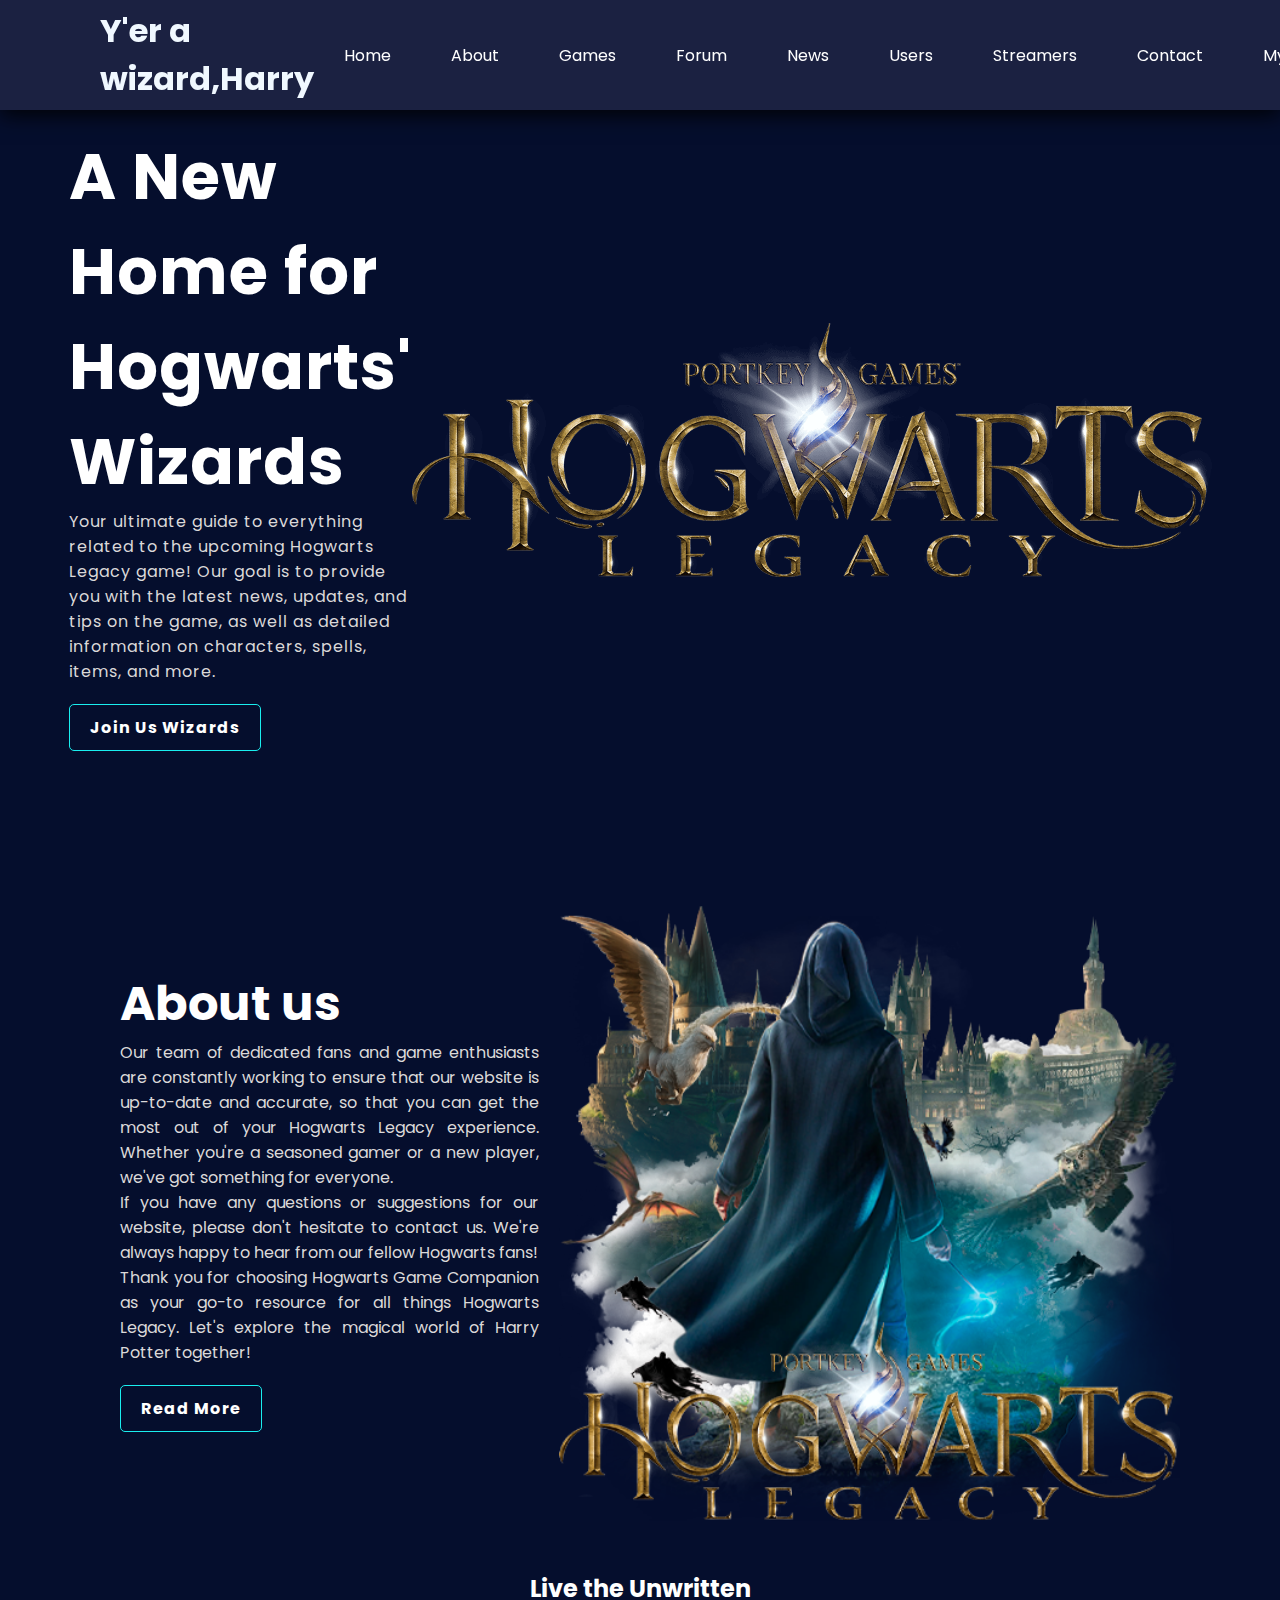
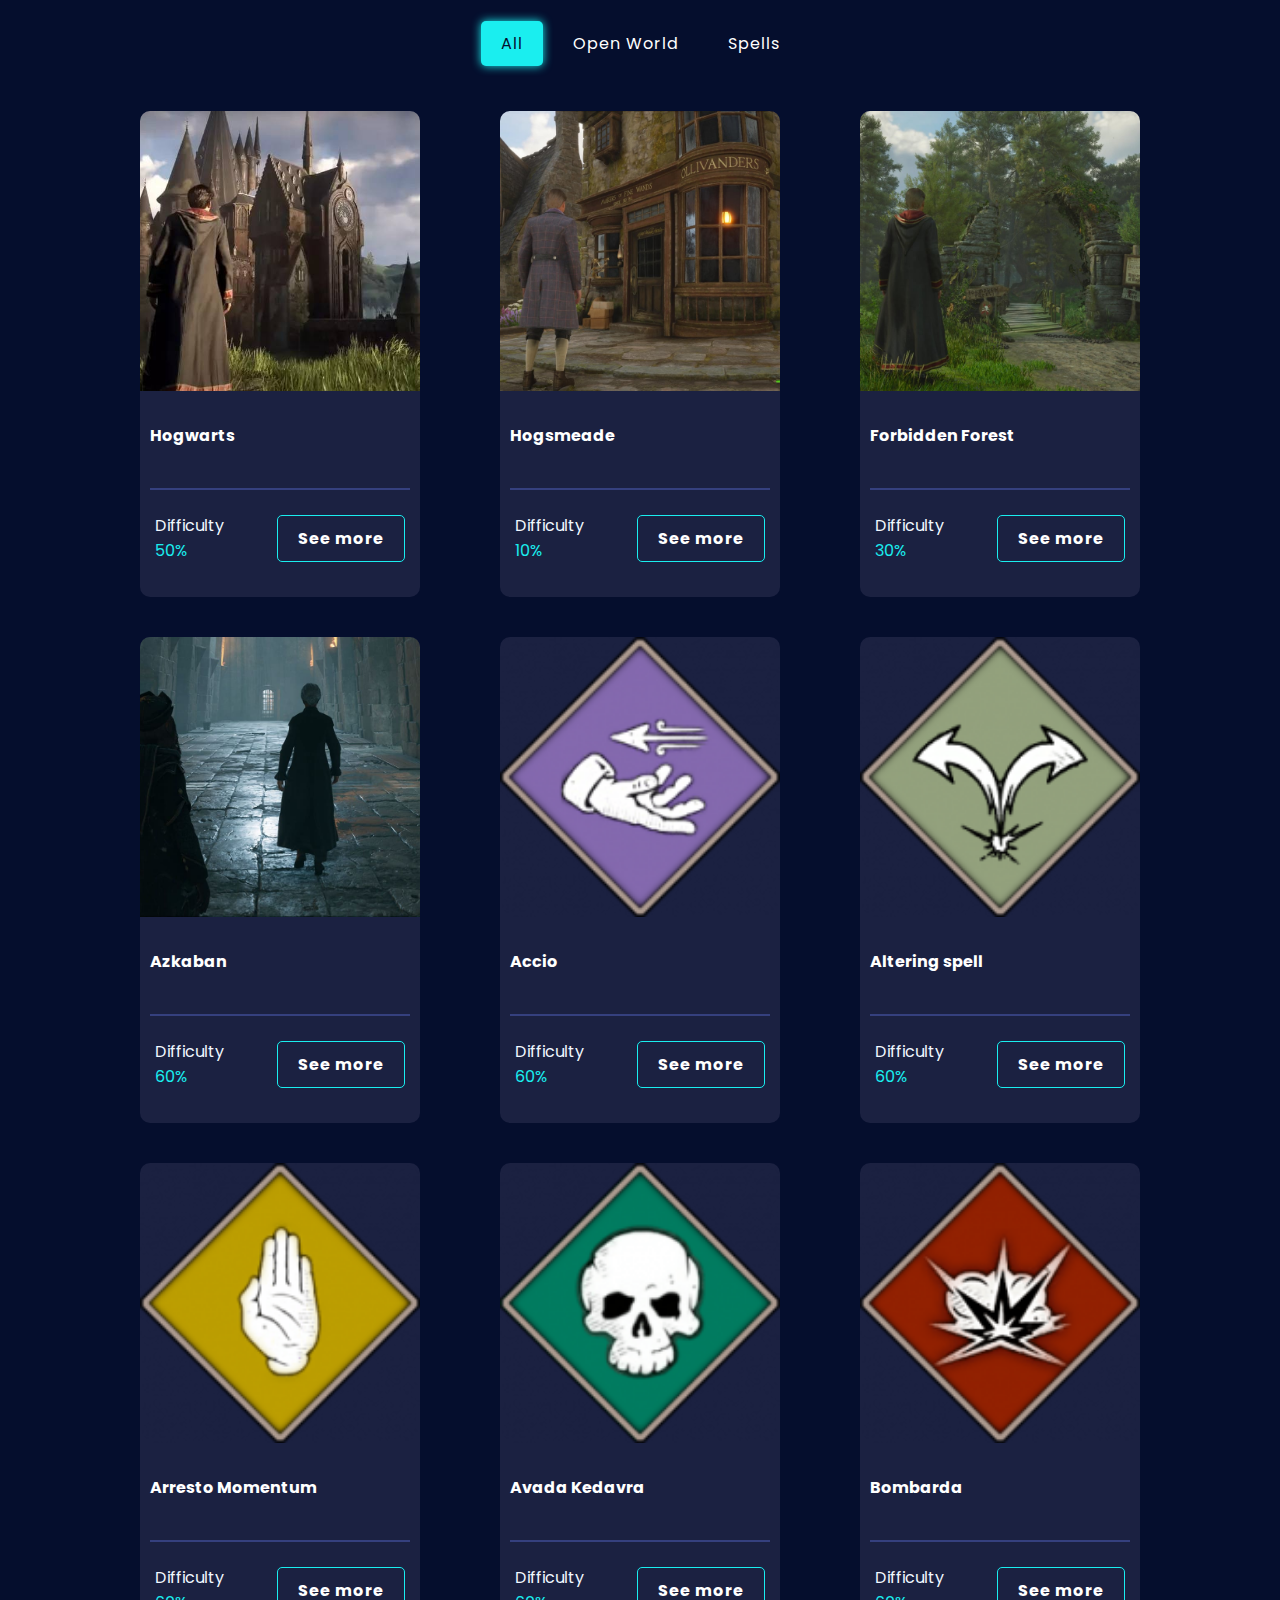
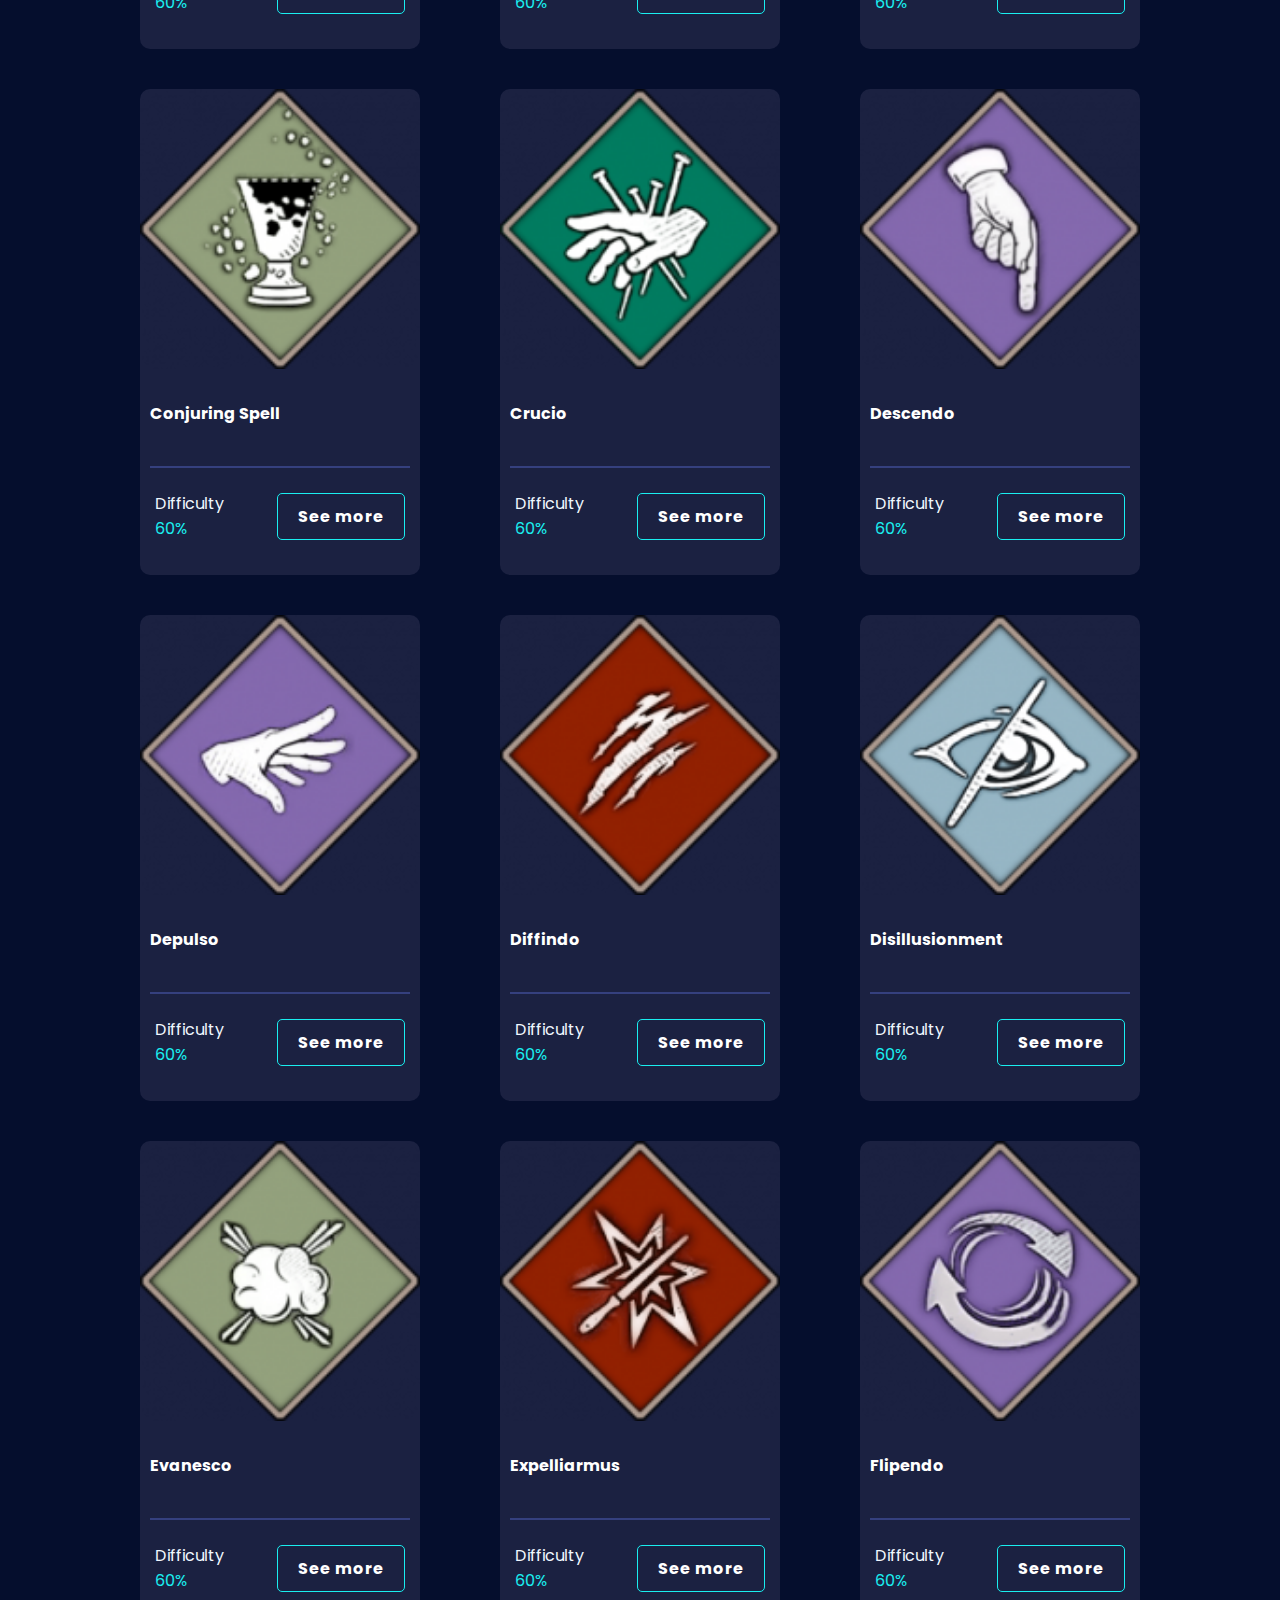
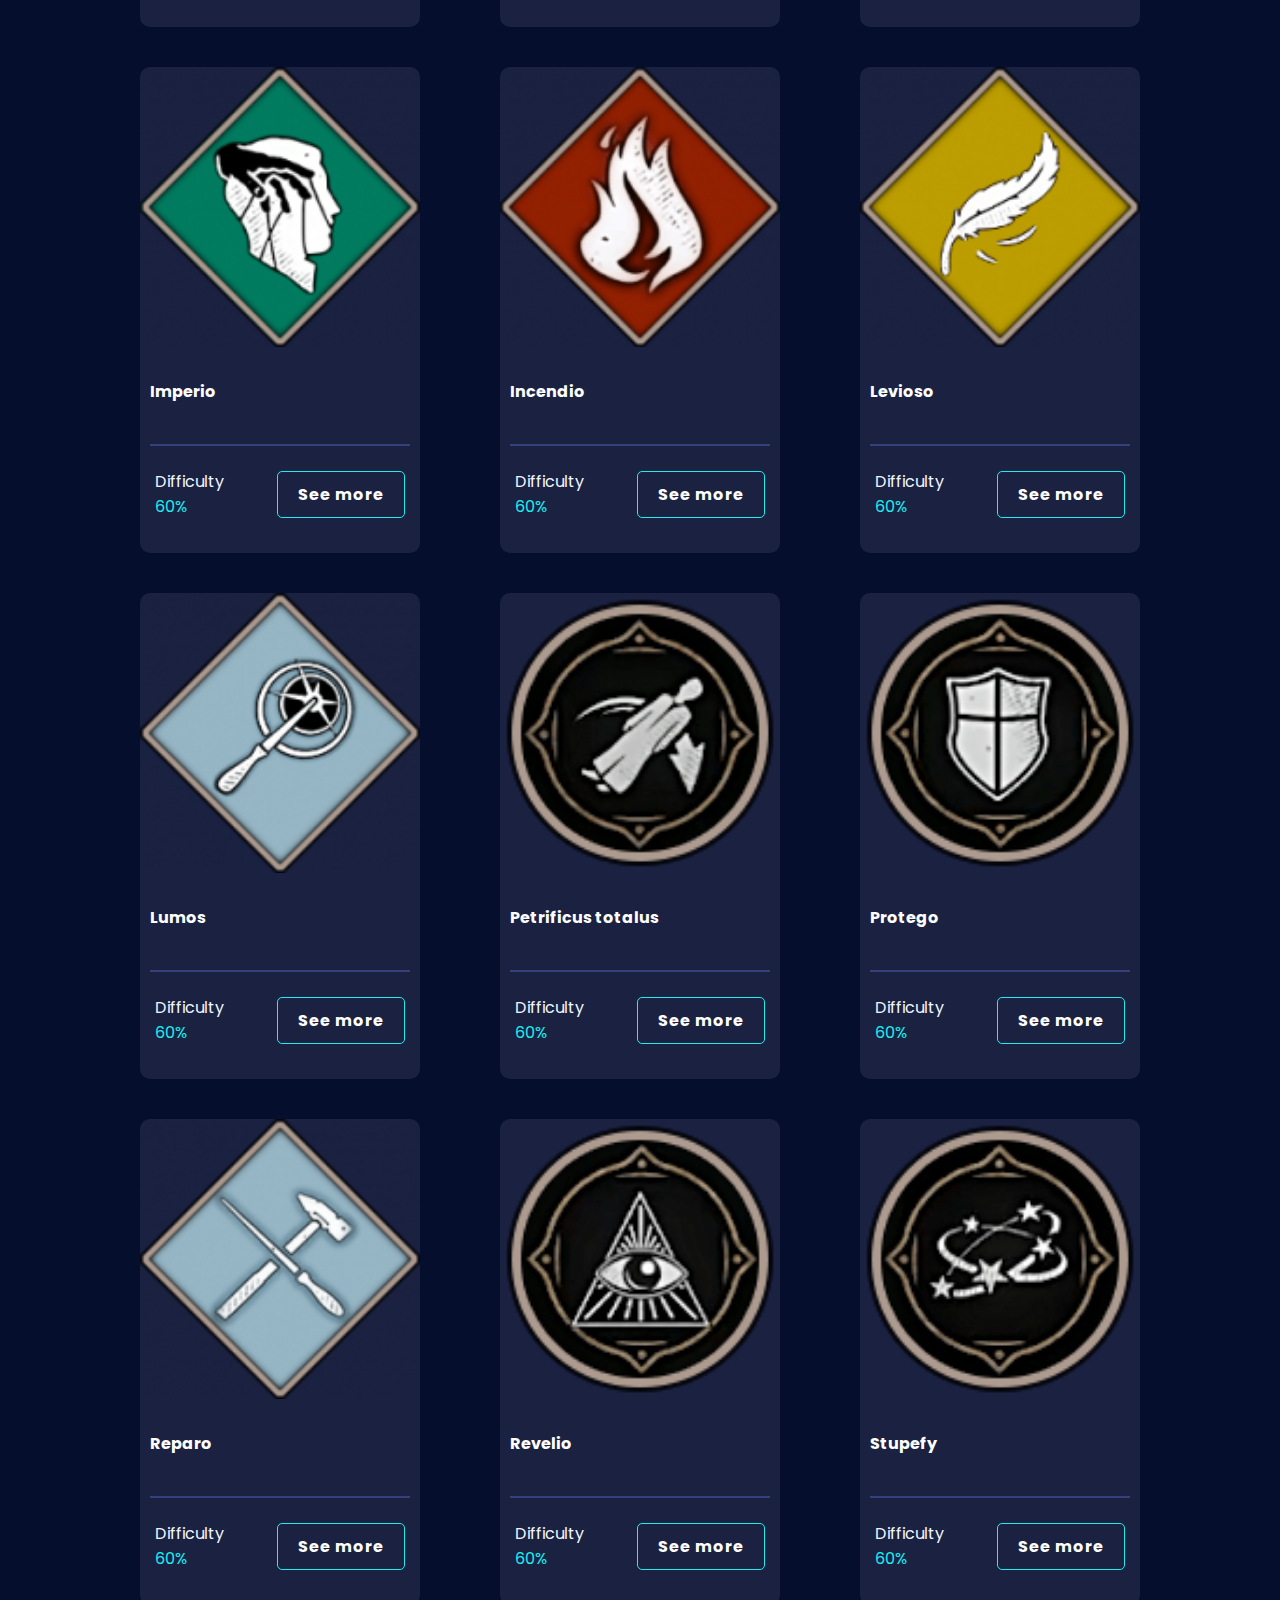
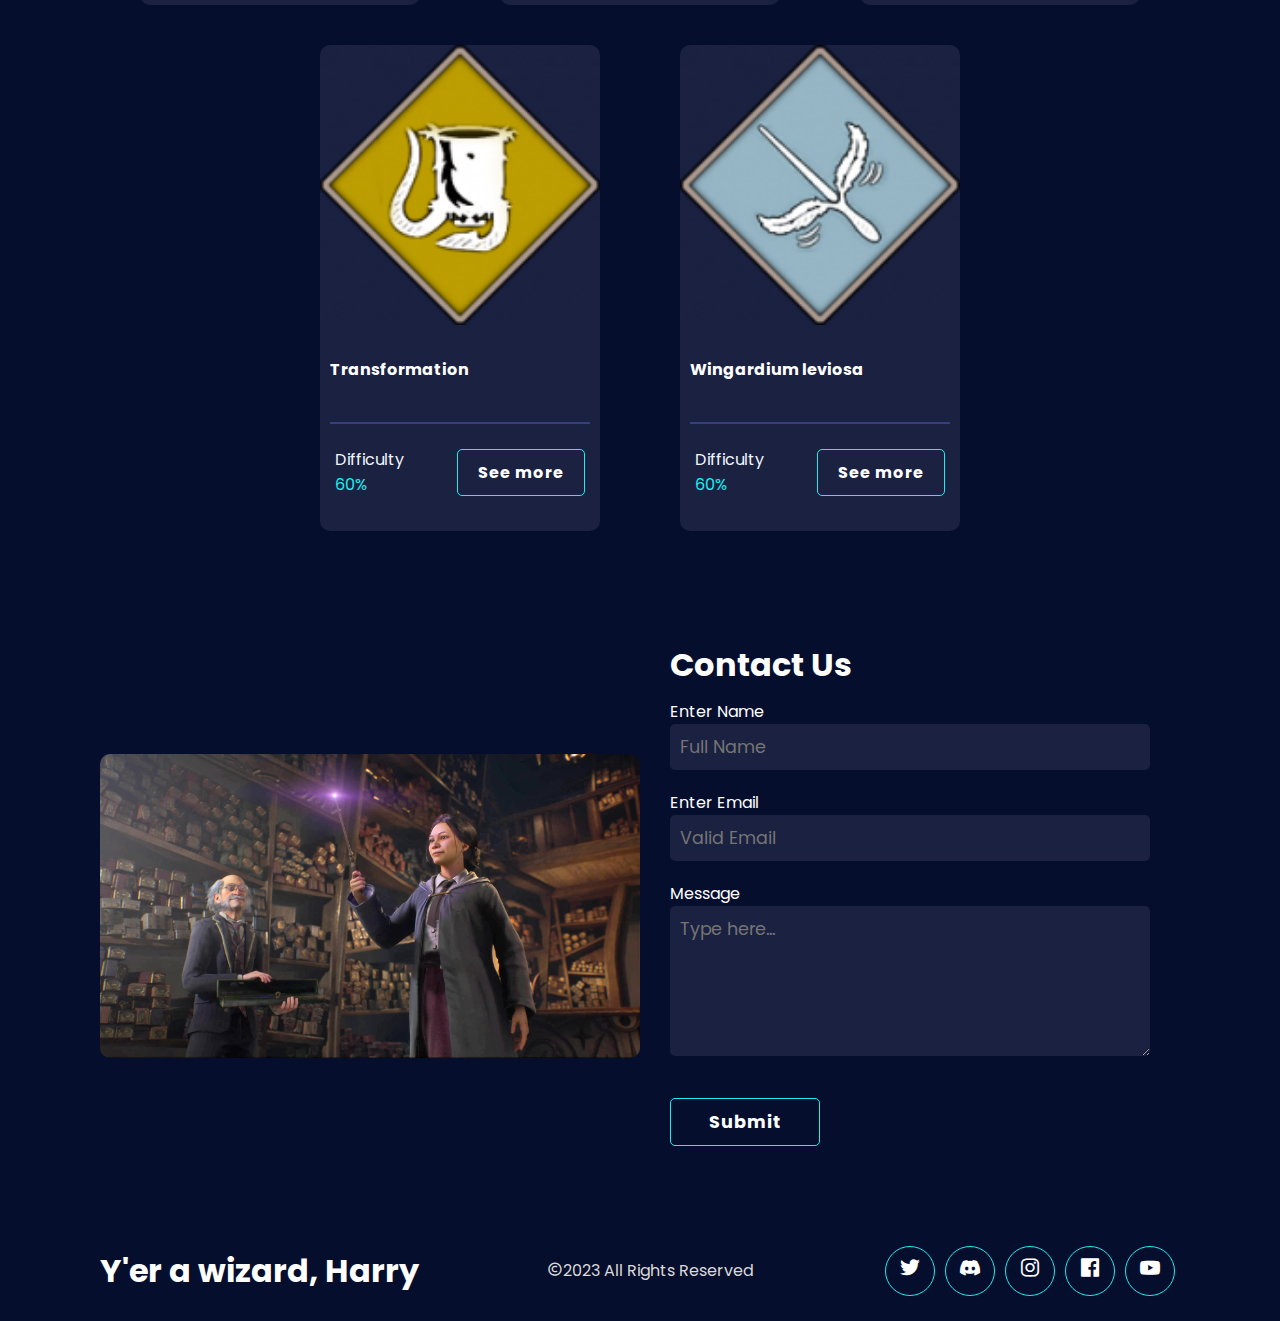
<file: Hogwarts/index.html>
<!DOCTYPE html>
<html lang="en">
<head>
	<meta charset="UTF-8">
	<meta name="viewport" content="width=device-width, initial-scale=1.0">
	<title>Y'er a wizard,Harry</title>
	<link rel="stylesheet" href="style.css">
	<link href='https://unpkg.com/boxicons@2.1.4/css/boxicons.min.css' rel='stylesheet'>
</head>
<body>
	<header class="sticky">
		<a href="#" class="logo">Y'er a wizard,Harry</a>
		<ul class="nav">
			<li><a href="#home">Home</a></li>
			<li><a href="#about">About</a></li>
			<li><a href="#game">Games</a></li>
			<li><a href="forum.html">Forum</a></li>
			<li><a href="news.html">News</a></li>			
			<li><a href="users.html">Users</a></li>
			<li><a href="https://www.twitch.tv/directory/game/Hogwarts%20Legacy">Streamers</a></li>
			<li><a href="#contact">Contact</a></li>
			<li><a href="user-page.html">MyPage</a></li>
		</ul>
		<div class="action">
			<div class="searchBox">
				<a href="#"><i class='bx bx-search-alt'></i></a>
				<input type="text" placeholder="Search wizard">
			</div>
		</div>
		<div class="toggleMenu" onclick="toggleMenu();"></div>
	</header>

	<!--Home Banner-->
	<div class="banner" id="home">
		<div class="bg">
			<div class="content">
				<h2>A New Home for<br>
				Hogwarts' Wizards</h2>
				<p> Your ultimate guide to everything related to the upcoming Hogwarts Legacy game! Our goal is to provide you with the latest news, updates, and tips on the game, as well as detailed information on characters, spells, items, and more.</p>
				<a href="login.html" class="btn">Join Us Wizards</a>
			</div>
			<img src="pic/hoggy.webp">
		</div>
	</div>
     

	<!--About-->
	<div class="about" id="about">
		<div class="contentBx">
           <h2>About us</h2>
		   <p>Our team of dedicated fans and game enthusiasts are constantly working to ensure that our website is up-to-date and accurate, so that you can get the most out of your Hogwarts Legacy experience. Whether you're a seasoned gamer or a new player, we've got something for everyone.</p>
	       <p>If you have any questions or suggestions for our website, please don't hesitate to contact us. We're always happy to hear from our fellow Hogwarts fans!</p>
	       <p>Thank you for choosing Hogwarts Game Companion as your go-to resource for all things Hogwarts Legacy. Let's explore the magical world of Harry Potter together!</p>
		   <a href="#">Read More</a>
		</div>
		<img src="pic/about.png">
	</div>

	<!--Something about the game-->
	<div class="game" id="game">
		<h2>Live the Unwritten</h2>
		<ul>
			<li class="list active" data-filter="all">All</li>
			<li class="list" data-filter="op">Open World</li>
			<li class="list" data-filter="spell">Spells</li>
		</ul>
		<div class="cardBx">
			<div class="card" data-item="op">
				<img src="pic/hg.jpg">
				<div class="content">
					<h4>Hogwarts</h4>
					<div class="progress-line"><span></span></div>
					<div class="info">
						<p>Difficulty<br><span>50%</span></p>
						<a href="https://hogwarts-legacy.fandom.com/wiki/Category:Hamlets">See more</a>
					</div>
				</div>
			</div>

			<div class="card" data-item="op">
				<img src="pic/hm.jpg">
				<div class="content">
					<h4>Hogsmeade</h4>
					<div class="progress-line"><span></span></div>
					<div class="info">
						<p>Difficulty<br><span>10%</span></p>
						<a href="https://hogwarts-legacy.fandom.com/wiki/Category:Hamlets">See more</a>
					</div>
				</div>
			</div>

			<div class="card" data-item="op">
				<img src="pic/ff.jpg">
				<div class="content">
					<h4>Forbidden Forest</h4>
					<div class="progress-line"><span></span></div>
					<div class="info">
						<p>Difficulty<br><span>30%</span></p>
						<a href="https://hogwarts-legacy.fandom.com/wiki/Category:Hamlets">See more</a>
					</div>
				</div>
			</div>

			<div class="card" data-item="op">
				<img src="pic/az.jpg">
				<div class="content">
					<h4>Azkaban</h4>
					<div class="progress-line"><span></span></div>
					<div class="info">
						<p>Difficulty<br><span>60%</span></p>
						<a href="https://hogwarts-legacy.fandom.com/wiki/Azkaban">See more</a>
					</div>
				</div>
			</div>
           
			<div class="card" data-item="spell">
				<img src="pic/accio.png">
				<div class="content">
					<h4>Accio</h4>
					<div class="progress-line"><span></span></div>
					<div class="info">
						<p>Difficulty<br><span>60%</span></p>
						<a href="https://hogwarts-legacy.fandom.com/wiki/Accio">See more</a>
					</div>
				</div>
			</div> 

			<div class="card" data-item="spell">
				<img src="pic/alter.png">
				<div class="content">
					<h4>Altering spell</h4>
					<div class="progress-line"><span></span></div>
					<div class="info">
						<p>Difficulty<br><span>60%</span></p>
						<a href="https://hogwarts-legacy.fandom.com/wiki/Altering_Spell">See more</a>
					</div>
				</div>
			</div> 

			<div class="card" data-item="spell">
				<img src="pic/arresto.png">
				<div class="content">
					<h4>Arresto Momentum</h4>
					<div class="progress-line"><span></span></div>
					<div class="info">
						<p>Difficulty<br><span>60%</span></p>
						<a href="https://hogwarts-legacy.fandom.com/wiki/Arresto_Momentum">See more</a>
					</div>
				</div>
			</div> 


			<div class="card" data-item="spell">
				<img src="pic/avada.png">
				<div class="content">
					<h4>Avada Kedavra</h4>
					<div class="progress-line"><span></span></div>
					<div class="info">
						<p>Difficulty<br><span>60%</span></p>
						<a href="https://hogwarts-legacy.fandom.com/wiki/Avada_Kedavra">See more</a>
					</div>
				</div>
			</div> 


			<div class="card" data-item="spell">
				<img src="pic/bombarda.png">
				<div class="content">
					<h4>Bombarda</h4>
					<div class="progress-line"><span></span></div>
					<div class="info">
						<p>Difficulty<br><span>60%</span></p>
						<a href="https://hogwarts-legacy.fandom.com/wiki/Bombarda">See more</a>
					</div>
				</div>
			</div> 

			<div class="card" data-item="spell">
				<img src="pic/conj.png">
				<div class="content">
					<h4>Conjuring Spell</h4>
					<div class="progress-line"><span></span></div>
					<div class="info">
						<p>Difficulty<br><span>60%</span></p>
						<a href="https://hogwarts-legacy.fandom.com/wiki/Conjuring_Spell">See more</a>
					</div>
				</div>
			</div> 

			<div class="card" data-item="spell">
				<img src="pic/crucio.png">
				<div class="content">
					<h4>Crucio</h4>
					<div class="progress-line"><span></span></div>
					<div class="info">
						<p>Difficulty<br><span>60%</span></p>
						<a href="https://hogwarts-legacy.fandom.com/wiki/Crucio">See more</a>
					</div>
				</div>
			</div> 

			<div class="card" data-item="spell">
				<img src="pic/descendo.png">
				<div class="content">
					<h4>Descendo</h4>
					<div class="progress-line"><span></span></div>
					<div class="info">
						<p>Difficulty<br><span>60%</span></p>
						<a href="https://hogwarts-legacy.fandom.com/wiki/Descendo">See more</a>
					</div>
				</div>
			</div> 

			<div class="card" data-item="spell">
				<img src="pic/depulso.png">
				<div class="content">
					<h4>Depulso</h4>
					<div class="progress-line"><span></span></div>
					<div class="info">
						<p>Difficulty<br><span>60%</span></p>
						<a href="https://hogwarts-legacy.fandom.com/wiki/Depulso">See more</a>
					</div>
				</div>
			</div> 

			<div class="card" data-item="spell">
				<img src="pic/diffindo.png">
				<div class="content">
					<h4>Diffindo</h4>
					<div class="progress-line"><span></span></div>
					<div class="info">
						<p>Difficulty<br><span>60%</span></p>
						<a href="https://hogwarts-legacy.fandom.com/wiki/Diffindo">See more</a>
					</div>
				</div>
			</div> 

			<div class="card" data-item="spell">
				<img src="pic/dis.png">
				<div class="content">
					<h4>Disillusionment</h4>
					<div class="progress-line"><span></span></div>
					<div class="info">
						<p>Difficulty<br><span>60%</span></p>
						<a href="https://hogwarts-legacy.fandom.com/wiki/Disillusionment">See more</a>
					</div>
				</div>
			</div> 

			<div class="card" data-item="spell">
				<img src="pic/evanesco.png">
				<div class="content">
					<h4>Evanesco</h4>
					<div class="progress-line"><span></span></div>
					<div class="info">
						<p>Difficulty<br><span>60%</span></p>
						<a href="https://hogwarts-legacy.fandom.com/wiki/Evanesco">See more</a>
					</div>
				</div>
			</div> 

			<div class="card" data-item="spell">
				<img src="pic/expelliarmus.png">
				<div class="content">
					<h4>Expelliarmus</h4>
					<div class="progress-line"><span></span></div>
					<div class="info">
						<p>Difficulty<br><span>60%</span></p>
						<a href="https://hogwarts-legacy.fandom.com/wiki/Expelliarmus">See more</a>
					</div>
				</div>
			</div> 

			<div class="card" data-item="spell">
				<img src="pic/flipendo.png">
				<div class="content">
					<h4>Flipendo</h4>
					<div class="progress-line"><span></span></div>
					<div class="info">
						<p>Difficulty<br><span>60%</span></p>
						<a href="https://hogwarts-legacy.fandom.com/wiki/Flipendo">See more</a>
					</div>
				</div>
			</div> 

			<div class="card" data-item="spell">
				<img src="pic/imperio.png">
				<div class="content">
					<h4>Imperio</h4>
					<div class="progress-line"><span></span></div>
					<div class="info">
						<p>Difficulty<br><span>60%</span></p>
						<a href="https://hogwarts-legacy.fandom.com/wiki/Imperio">See more</a>
					</div>
				</div>
			</div> 

			<div class="card" data-item="spell">
				<img src="pic/incendio.png">
				<div class="content">
					<h4>Incendio</h4>
					<div class="progress-line"><span></span></div>
					<div class="info">
						<p>Difficulty<br><span>60%</span></p>
						<a href="https://hogwarts-legacy.fandom.com/wiki/Incendio">See more</a>
					</div>
				</div>
			</div> 

			<div class="card" data-item="spell">
				<img src="pic/levioso.png">
				<div class="content">
					<h4>Levioso</h4>
					<div class="progress-line"><span></span></div>
					<div class="info">
						<p>Difficulty<br><span>60%</span></p>
						<a href="https://hogwarts-legacy.fandom.com/wiki/Levioso">See more</a>
					</div>
				</div>
			</div> 

			<div class="card" data-item="spell">
				<img src="pic/lumos.png">
				<div class="content">
					<h4>Lumos</h4>
					<div class="progress-line"><span></span></div>
					<div class="info">
						<p>Difficulty<br><span>60%</span></p>
						<a href="https://hogwarts-legacy.fandom.com/wiki/Levioso">See more</a>
					</div>
				</div>
			</div> 

			<div class="card" data-item="spell">
				<img src="pic/petrificus totalus.png">
				<div class="content">
					<h4>Petrificus totalus</h4>
					<div class="progress-line"><span></span></div>
					<div class="info">
						<p>Difficulty<br><span>60%</span></p>
						<a href="https://hogwarts-legacy.fandom.com/wiki/Levioso">See more</a>
					</div>
				</div>
			</div> 

			<div class="card" data-item="spell">
				<img src="pic/protego.png">
				<div class="content">
					<h4>Protego</h4>
					<div class="progress-line"><span></span></div>
					<div class="info">
						<p>Difficulty<br><span>60%</span></p>
						<a href="https://hogwarts-legacy.fandom.com/wiki/Levioso">See more</a>
					</div>
				</div>
			</div> 

			<div class="card" data-item="spell">
				<img src="pic/reparo.png">
				<div class="content">
					<h4>Reparo</h4>
					<div class="progress-line"><span></span></div>
					<div class="info">
						<p>Difficulty<br><span>60%</span></p>
						<a href="https://hogwarts-legacy.fandom.com/wiki/Levioso">See more</a>
					</div>
				</div>
			</div> 

			<div class="card" data-item="spell">
				<img src="pic/revelio.png">
				<div class="content">
					<h4>Revelio</h4>
					<div class="progress-line"><span></span></div>
					<div class="info">
						<p>Difficulty<br><span>60%</span></p>
						<a href="https://hogwarts-legacy.fandom.com/wiki/Levioso">See more</a>
					</div>
				</div>
			</div> 

			<div class="card" data-item="spell">
				<img src="pic/stupefy.png">
				<div class="content">
					<h4>Stupefy</h4>
					<div class="progress-line"><span></span></div>
					<div class="info">
						<p>Difficulty<br><span>60%</span></p>
						<a href="https://hogwarts-legacy.fandom.com/wiki/Levioso">See more</a>
					</div>
				</div>
			</div> 

			<div class="card" data-item="spell">
				<img src="pic/transf.png">
				<div class="content">
					<h4>Transformation</h4>
					<div class="progress-line"><span></span></div>
					<div class="info">
						<p>Difficulty<br><span>60%</span></p>
						<a href="https://hogwarts-legacy.fandom.com/wiki/Levioso">See more</a>
					</div>
				</div>
			</div> 

			<div class="card" data-item="spell">
				<img src="pic/wingardium.png">
				<div class="content">
					<h4>Wingardium leviosa</h4>
					<div class="progress-line"><span></span></div>
					<div class="info">
						<p>Difficulty<br><span>60%</span></p>
						<a href="https://hogwarts-legacy.fandom.com/wiki/Levioso">See more</a>
					</div>
				</div>
			</div> 

		</div>
	</div>

	<!-- Contact -->

	<div class="contact" id="contact">
		<img src="pic/contact.jpg">
		<div class="form">
			<h1>Contact Us</h1>
			<div class="inputBx">
				<p>Enter Name</p>
				<input type="text" placeholder="Full Name">
			</div>

			<div class="inputBx">
				<p>Enter Email</p>
				<input type="text" placeholder="Valid Email">
			</div>

			<div class="inputBx">
				<p>Message</p>
				<textarea placeholder="Type here..."></textarea>
			</div>

			<div class="inputBx">
				<input type="Submit" name="Submit">
			</div>

		</div>

	</div>

	<!--Footer-->

	<footer>
		<div class="info">
			<a href="#" class="logo">Y'er a wizard, Harry</a>
			<p><i class='bx bx-copyright' ></i>2023 All Rights Reserved</p>
			<ul>
				<li><a href="#"><i class='bx bxl-twitter' ></i></a></li>
				<li><a href="#"><i class='bx bxl-discord-alt' ></i></a></li>
				<li><a href="#"><i class='bx bxl-instagram' ></i></a></li>
				<li><a href="#"><i class='bx bxl-facebook-square' ></i></a></li>
				<li><a href=""><i class='bx bxl-youtube' ></i></a></li>
			</ul>
		</div>
	</footer>

	<script src="index.js"></script>
</body>
</html>
</file>
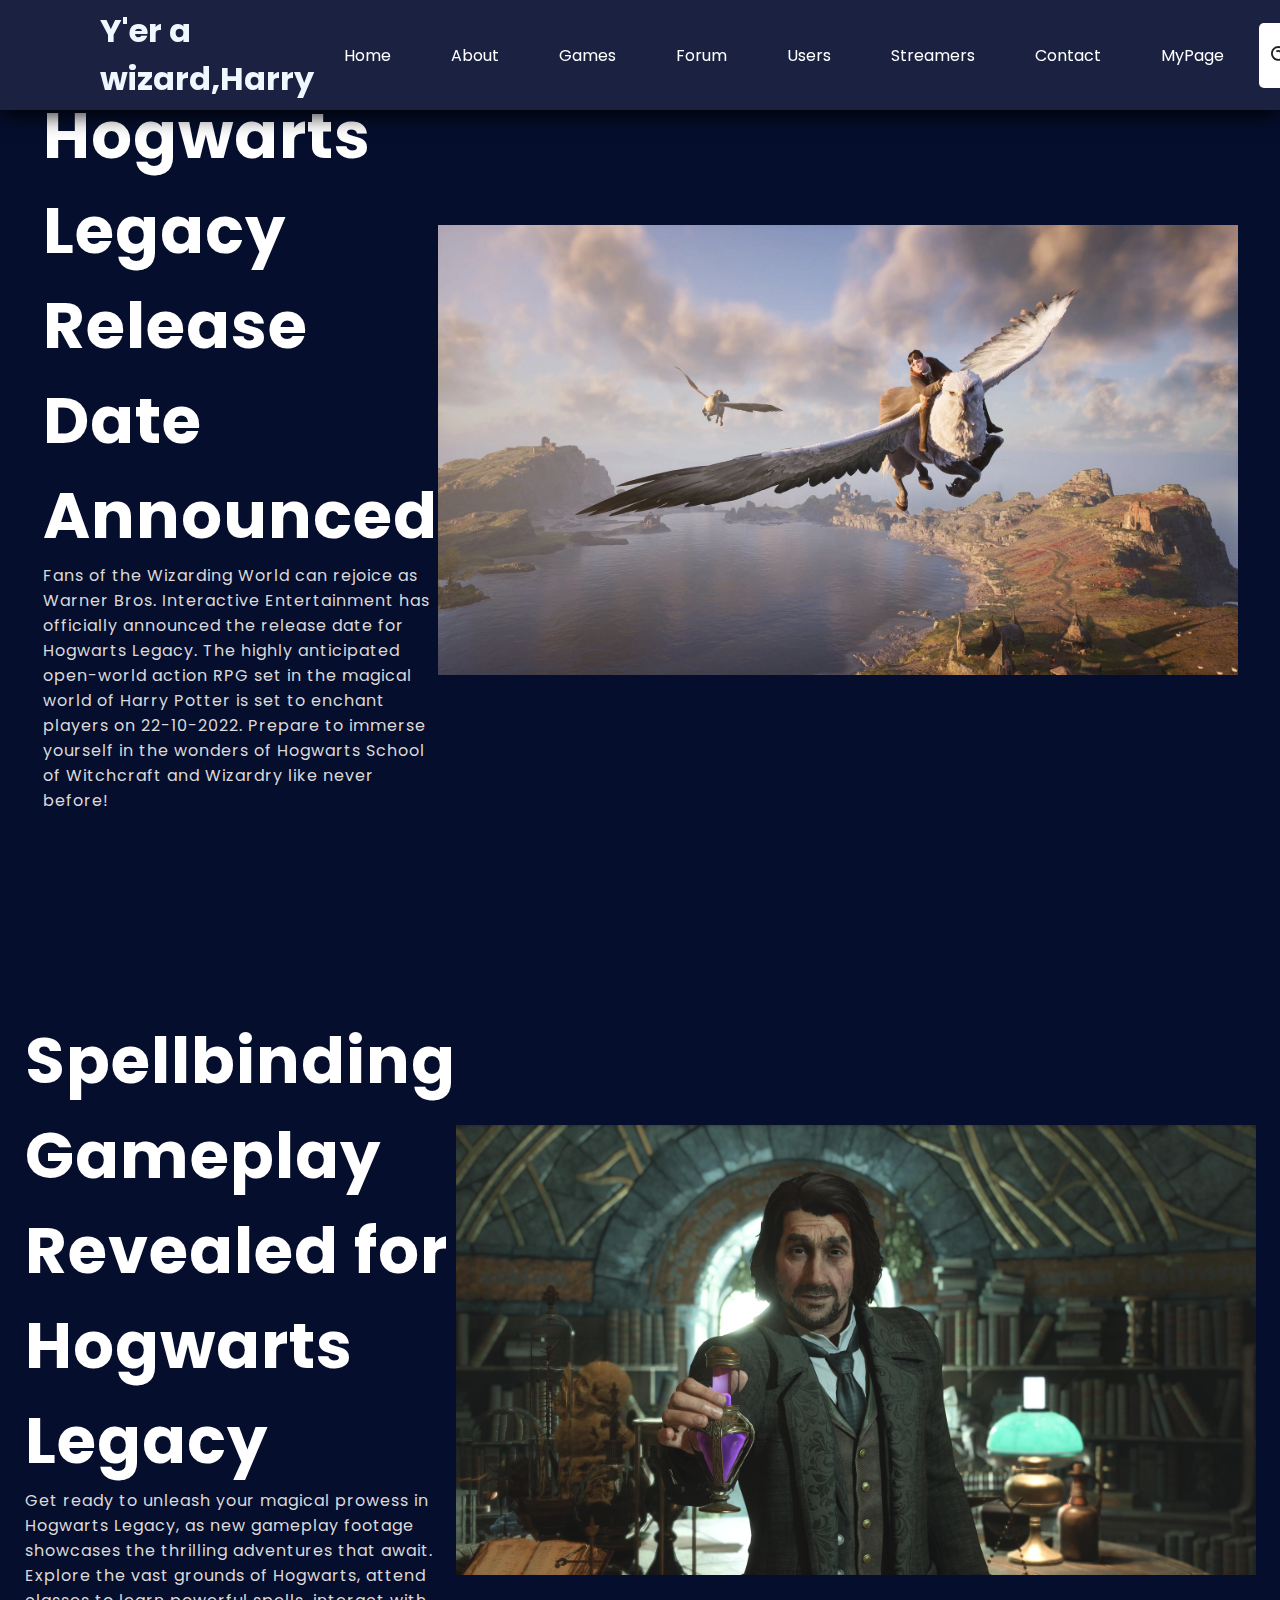
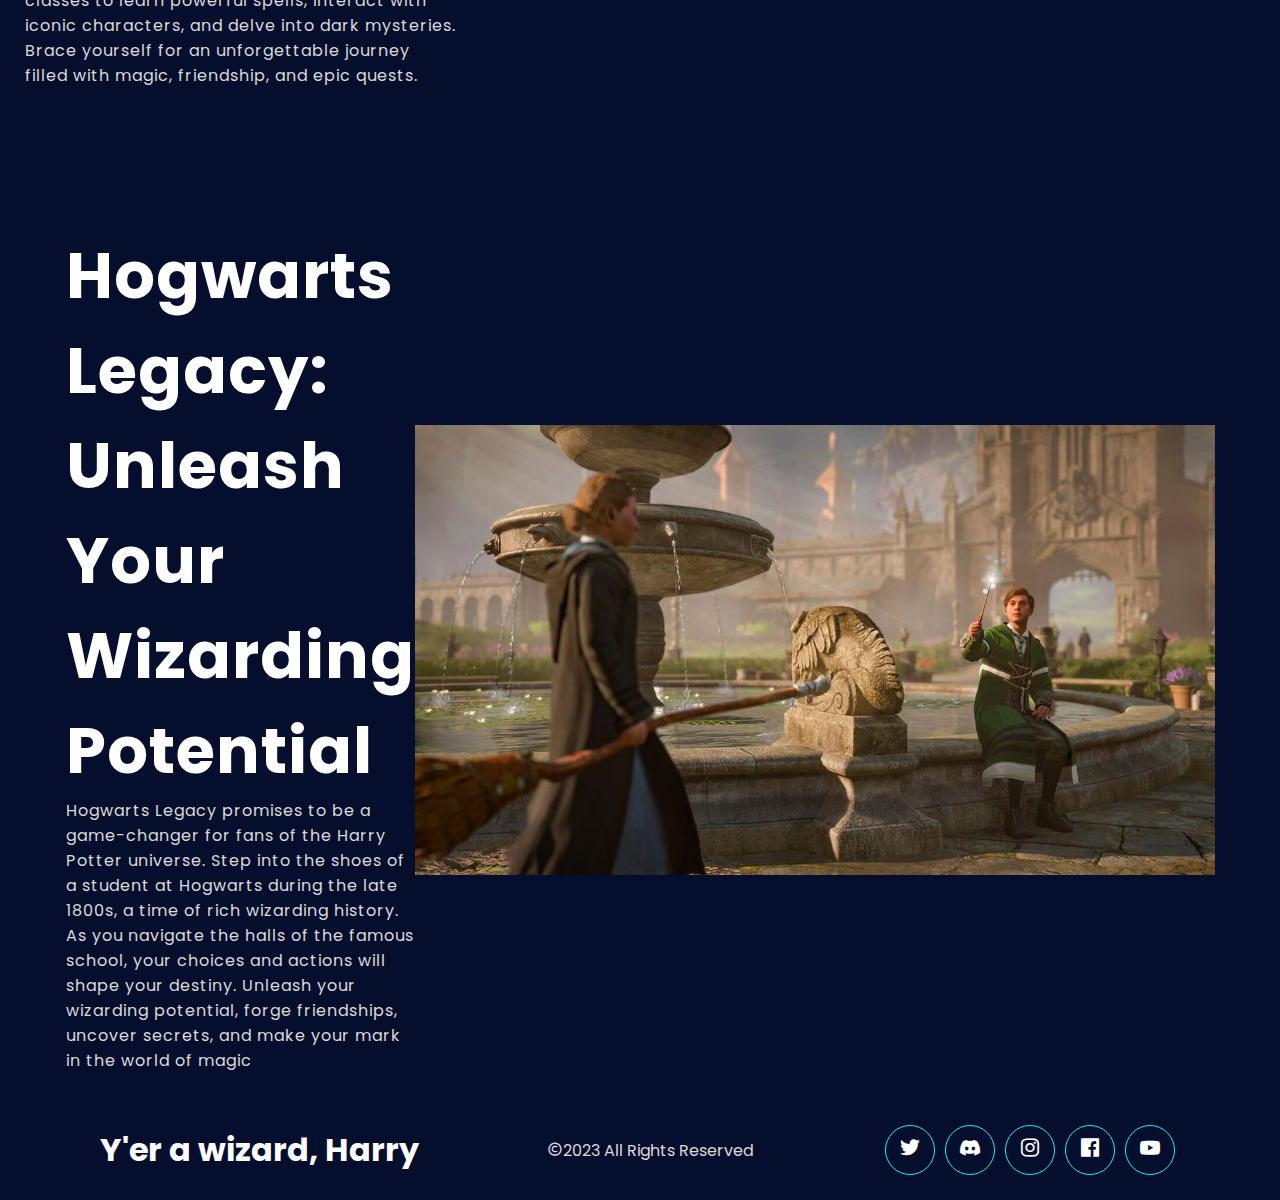
<file: Hogwarts/news.html>
<!DOCTYPE html>
<html lang="en">
<head>
	<meta charset="UTF-8">
	<meta name="viewport" content="width=device-width, initial-scale=1.0">
	<title>Y'er a wizard,Harry</title>
	<link rel="stylesheet" href="style.css">
	<link href='https://unpkg.com/boxicons@2.1.4/css/boxicons.min.css' rel='stylesheet'>
</head>
<body>
	<header class="sticky">
		<a href="#" class="logo">Y'er a wizard,Harry</a>
		<ul class="nav">
			<li><a href="index.html">Home</a></li>
			<li><a href="#about">About</a></li>
			<li><a href="#game">Games</a></li>
			<li><a href="forum.html">Forum</a></li>
			<li><a href="users.html">Users</a></li>
			<li><a href="https://www.twitch.tv/directory/game/Hogwarts%20Legacy">Streamers</a></li>
			<li><a href="#contact">Contact</a></li>
			<li><a href="user-page.html">MyPage</a></li>
		</ul>
		<div class="action">
			<div class="searchBox">
				<a href="#"><i class='bx bx-search-alt'></i></a>
				<input type="text" placeholder="Search wizard">
			</div>
		</div>
		<div class="toggleMenu" onclick="toggleMenu();"></div>
	</header>


	<div class="banner" id="home">
		<div class="bg">
			<div class="content">
				<h2>Hogwarts Legacy Release Date Announced</h2> 
				<p>Fans of the Wizarding World can rejoice as Warner Bros. Interactive Entertainment has officially announced the release date for Hogwarts Legacy. The highly anticipated open-world action RPG set in the magical world of Harry Potter is set to enchant players on 22-10-2022. Prepare to immerse yourself in the wonders of Hogwarts School of Witchcraft and Wizardry like never before!</p>
			</div>
			<img src="pic/news1.webp">
		</div>
	</div>
  
    <div class="banner" id="home">
		<div class="bg">
			<div class="content">
				<h2>Spellbinding Gameplay Revealed for Hogwarts Legacy</h2> 
				<p>Get ready to unleash your magical prowess in Hogwarts Legacy, as new gameplay footage showcases the thrilling adventures that await. Explore the vast grounds of Hogwarts, attend classes to learn powerful spells, interact with iconic characters, and delve into dark mysteries. Brace yourself for an unforgettable journey filled with magic, friendship, and epic quests.</p>
			</div>
			<img src="pic/news2.jpg">
		</div>
	</div>


    <div class="banner" id="home">
		<div class="bg">
			<div class="content">
				<h2>Hogwarts Legacy: Unleash Your Wizarding Potential</h2> 
				<p>Hogwarts Legacy promises to be a game-changer for fans of the Harry Potter universe. Step into the shoes of a student at Hogwarts during the late 1800s, a time of rich wizarding history. As you navigate the halls of the famous school, your choices and actions will shape your destiny. Unleash your wizarding potential, forge friendships, uncover secrets, and make your mark in the world of magic</p>
			</div>
			<img src="pic/news3.jpeg">
		</div>
	</div>




	<!--Footer-->

	<footer>
		<div class="info">
			<a href="#" class="logo">Y'er a wizard, Harry</a>
			<p><i class='bx bx-copyright' ></i>2023 All Rights Reserved</p>
			<ul>
				<li><a href="#"><i class='bx bxl-twitter' ></i></a></li>
				<li><a href="#"><i class='bx bxl-discord-alt' ></i></a></li>
				<li><a href="#"><i class='bx bxl-instagram' ></i></a></li>
				<li><a href="#"><i class='bx bxl-facebook-square' ></i></a></li>
				<li><a href=""><i class='bx bxl-youtube' ></i></a></li>
			</ul>
		</div>
	</footer>

	<script src="index.js"></script>
</body>
</html>
</file>
<file: Hogwarts/style.css>
@import url('https://fonts.googleapis.com/css2?family=Poppins&display=swap');
*{
	margin:0;
	padding: 0;
	box-sizing: border-box;
	font-family: 'Poppins', sans-serif;
	scroll-behavior: smooth;
}

body{
	background: #050e2d;

}
header{
	position: fixed;
	top:0;
	left:0; 
	width:100%;
	padding: 7px 100px;
	display: flex;
	justify-content: space-between;
	align-items: center;
	transition: 0.5s;
	z-index: 1000;
}

header.sticky{
	background: #1b2141;
	box-shadow: 0 5px 20px rgba(0,0,0,0.9);
}

header .logo{
	position: relative;
	color: aliceblue;
	text-decoration: none;
	font-size:2em;
	font-weight: 700;

}
header .nav{
  display: flex;
  justify-content: center;
  align-items: center;

}

header ul li{
	list-style: none;
	margin:  10px;
}

header ul li a{
	color: #fff;
	text-decoration: none;
	padding: 10px 20px;
	border-radius: 5px;
}

header ul li a:hover{
	background: #1aeeef;
	color: #050e2d;
	box-shadow: 0 0 10px #1aeeef;
}

header .action .searchBox{
	padding: 5px;
	margin:5px;
	display: flex;
	justify-content: center;
	align-items: center;
	background: #fff;
	border-radius: 5px;
}
header .action .searchBox i{
	font-size: 1.4em;
	margin: 5px;
	color: #222;

}

header .action .searchBox input{
	outline: none;
	border: none;
	font-size: 1em;
	color: #222;
}

/*Home banner */

.banner{
	position: relative;
	width: 100%;
	min-height: 100%;
	padding: 0px 100px;
	display: flex;
	justify-content: center;
	align-items: center;

}

.banner .bg{
	position: relative;
	width: 100%;
	min-height: 100vh;
	display: flex;
	justify-content: center;
	align-items: center;
}
.banner .bg .content{
	width: 50%;
	height: 100%;

}
.banner .bg .content h2{
	font-size: 4em;
	color: #fff;
	letter-spacing: 1px;
}

.banner .bg .content p{
	font-size: 1em;
	color: #dbd9d9;
	letter-spacing: 1px;
}

.banner .bg .content a{
	display: inline-block;
	padding: 10px 20px;
	margin: 20px 0;
	border: 1px solid #1aeeef;
	text-decoration: none;
	font-weight: 700;
	border-radius: 5px;
	color: #fff;
	letter-spacing: 1px;
}
.banner .bg .content a:hover{
	background: #1aeeef;
	border: none;
	color: #050e2d;
}
.banner .bg img{
	width: 800px;
}

/* about */

.about{
	position: relative;
	width: 100%;
	min-height: 75hv;
	padding: 0px 100px;
	display: flex;
	justify-content: space-between;
	align-items: center;
}

.about .contentBx{
	width:50%;
	margin: 20px;
}

.about .contentBx h2{
	font-size: 3em;
	font-weight: 700;
	color: #fff;
}

.about .contentBx p{
	max-width: 600px;
	text-align: justify;
	color: #dbd9d9;

}

.about .contentBx a{
	display: inline-block;
	padding: 10px 20px;
	margin: 20px 0;
	border: 1px solid #1aeeef;
	text-decoration: none;
	font-weight: 700;
	border-radius: 5px;
	color: #fff;
	letter-spacing: 1px;
}

.about .contentBx a:hover{
	background: #1aeeef;
	border: none;
	color: #050e2d;
}

.about img{
	width: 800px;
}

/* smth */
.game{
	padding: 0px 100px;
	width: 100%;
	min-height: 100vh;
	display: flex;
	justify-content: center;
	align-items: center;
	flex-direction: column;
	margin: 40px auto;
}

.game h2{
  
	 color:#fff;
	 margin: 10px 0;

}

.game ul{
	display: flex;
	justify-content: center;
	align-items: center;
	flex-wrap: wrap;
	margin-bottom: 20px;
}

.game ul li{
	list-style: none;
	padding: 10px 20px;
	border-radius:  5px;
	margin: 5px;
	letter-spacing: 1px;
	cursor: pointer;
	color: #fff;
}

.game ul li.active{
	background: #1aeeef;
	color: #050e2d;
	box-shadow: 0 0 10px #1aeeef;
}

.game .cardBx{
	width: 100%;
	min-height: 100%;
	display: flex;
	flex-wrap: wrap;
	justify-content: center;
	align-items: center;	
}

.game .cardBx .card{
	width: 280px;
	border-radius: 10px;
	margin: 20px 40px;
	background: #1b2141;
	overflow: hidden;
}

.game .cardBx .card img{
	width: 100%;
	height:280px;
	object-fit: cover;
}

.game .cardBx .card .content{
	padding: 10px;
}

.game .cardBx .card .content h4{
	color: #fff;
	margin: 15px 0;
}

.game .cardBx .card .content .progress-line{
	position: relative;
	height: 10px;
	width: 100%;
	background: #35407e;
	margin-bottom: 15px;
	border-radius: 10px;
	transform: scaleX(0);
	transform-origin: left;
	animation: animate 1s cubic-bezier(1,0,0.5,1) forwards;
}

.game .cardBx .card .content .progress-line span{
	position: absolute;
	height: 100%;
	width: 50%;
	border-radius: 10px;
	background: #1aeeef;
	box-shadow: 0 0 10px #1aeeef;
	transform: scaleX(0);
	transform-origin:left ;
	animation: animate 1s cubic-bezier(1,0,0.5,1) forwards;
}
@keyframes animate{
	100%{
		transform: scaleX(1);
	}
}

.game .cardBx .card .info{
	border-top: 2px solid #35407e;
	padding: 5px;
	display: flex;
	justify-content: space-between;
	align-items: center;
}

.game .cardBx .card .info p{
	font-size: 1em;
	color: aliceblue;
}

.game .cardBx .card .info p span{
	color: #1aeeef;
}

.game .cardBx .card .info a{
	display: inline-block;
	padding: 10px 20px;
	margin: 20px 0;
	border: 1px solid #1aeeef;
	text-decoration: none;
	font-weight: 700;
	border-radius: 5px;
	color: #fff;
	letter-spacing: 1px;
}

.game .cardBx .card .info a:hover{
	background: #1aeeef;
	border: none;
	color: #050e2d;
}

.game .cardBx .card.hide{
   display: none;
}


/* contact */

.contact{
	padding:20px 100px;
	width: 100%;
	min-height: 50vh;
	display: flex;
	justify-content: center;
	align-items: center;
}

.contact img{
	height: 100%;
	width: 50%;
	object-fit: cover;
	border-radius: 10px;
}

.contact .form{
	width: 50%;
	margin: 30px;

}

.contact .form h1{
	color:#fff;
}

.contact .form .inputBx{
	margin: 10px 0;
}

.contact .form .inputBx p{
	color: #fff;
}

.contact .form .inputBx input, 
.contact .form .inputBx textarea{
	border : none;
	outline: none;
	padding: 10px;
	width: 100%;
	color:#fff;
	background: #1b2141;
	min-height: 15px;
	font-size: 1.1em;
}

.contact .form .inputBx textarea{
	height: 150px;
}

.contact .form .inputBx input[type="submit"]{
	display: inline-block;
	padding: 10px 20px;
	margin: 15px 0;
	outline: none;
	background: transparent;
	border: 1px solid #1aeeef;
	text-decoration: none;
	font-weight: 700;
	width: 150px;
	border-radius: 5px;
	color: #fff;
	letter-spacing: 1px;
}

.contact .form .inputBx input[type="submit"]:hover{
	background: #1aeeef;
	border: none;
	color: #050e2d;
	box-shadow: 0 0 10px #1aeeef;
}


/* footer*/
footer{
	padding: 10px 100px;
}

footer .info{

	display:flex;
	justify-content: space-between;
	align-items: center;
}

footer .info .logo{
	position: relative;
	color: #fff;
	text-decoration: none;
	font-size: 2em;
	font-weight: 700;
}

footer .info p{
	color: #dbd9d9;
}

footer .info ul{
	margin: 10px 0;
	display: flex;
	justify-content: center;
	align-items: center;
}

footer .info ul li{
	list-style: none;
	height: 50px;
	width: 50px;
    margin: 5px;
	border-radius: 50%;
	display: flex;
	justify-content: center;
	align-items: center;
	border: 1px solid #1aeeef;
}

footer .info ul li:hover{
	background: #1aeeef;
	border: none;
	box-shadow:  0 0 10px #1aeeef;
}

footer .info ul li a i{
  font-size: 1.5em;
  color: #fff;
}

footer .info ul li:hover a i{
	color: #050e2d;
}

/*Responsive design*/

@media (max-width: 991px){
	
	header{
		padding:15px 4px
	}

	header .nav{
		position: fixed;
		top: 0;
		left:0;
		right: 0;
		bottom: 0;
		background: #1b2141;
		display: none;
		justify-content: center;
		align-items: center;
		flex-direction: column;
		z-index: 1000;
	}
    
	header.nav active{
		display: flex;
	}

	header.nav li{
		margin: 20px 0;
	}

	header.nav li a{
		font-size: 24px;
		margin: 10px 0;
	}

	.toggleMenu{
		position: relative;
		width: 30px;
		height: 30px;
		background: url(menu.png);
		background-position: center;
		background-size: 30px;
		background-repeat: no-repeat;
		cursor: pointer;
		z-index: 1001;
	}

	.toggleMenu.active{
		background: url(close.png);
		background-position: center;
		background-size: 30px;
		background-repeat: no-repeat;
	}

	.banner .bg img{
		position: absolute;
	}
}

/* Login-Register css */

/* Content container styles */
.content-container {
	max-width: 800px;
	margin: 200px auto 20px; /* Adjust the top margin value as per your requirement */
	padding: 20px;
	background-color: #1b2141;
	border-radius: 5px;
  }
  
  .form-container {
	margin: 0 auto;
  }
  
  .form-header-container {
	text-align: center;
	margin-bottom: 20px;
  }
  
  #form-header {
	font-size: 24px;
	color: #1aeeef;
  }
  
  .form-content-container {
	display: flex;
	flex-wrap: wrap;
	justify-content: center;
  }
  
  .form-content-inner-container {
	display: flex;
	flex-wrap: wrap;
	justify-content: center;
  }
  
 	input[type="text"],
	input[type="email"],
	input[type="password"],
	input[type="number"],
	input[type="date"],
	select,
	textarea {
	width: 100%;
	padding: 10px;
	margin-bottom: 10px;
	border: 1px solid #1aeeef;
	border-radius: 5px;
	}

	select {
	appearance: none;
	background-color: #1aeeef;
	background-repeat: no-repeat;
	background-position: right 8px center;
	padding-right: 25px;
	}

  .button-container {
	text-align: center;
	margin-top: 20px;
  }
  
  button {
	padding: 10px 20px;
	background-color: #050e2d;
	color: #fff;
	border: none;
	border-radius: 5px;
	cursor: pointer;
  }


/* user page css */
#userContainer {
	max-width: 600px;
	margin: 200px auto 20px; /* Adjust the top margin value as per your requirement */
	padding: 20px;
	background-color: #1b2141;
	border-radius: 5px;
  }
  
  #userContainer span {
	margin-right: 10px;
	font-weight: bold;
	color: white; /* Set the text color to white */
  }
  
  #logoutBtn {
	padding: 5px 10px;
	background-color: #30b3f0;
	color: #fff;
	border: none;
	cursor: pointer;
  }
  
  #userContainer span,
  #logoutBtn {
	display: block;
	margin: 10 auto;
  }
  
  #userContainer p {
	color: white; /* Set the text color to white */
	text-align: left;
  }
  
  #userContainer div {
	margin-top: 20px;
  }
  
  #housePictureContainer {
	text-align: center;
  }
  
  #housePictureContainer img {
	max-width: 100%; /* Set the maximum width of the image to fit the container */
	height: auto; /* Maintain the aspect ratio of the image */
	border-radius: 5px;
	margin-top: 10px;
  }

  


  /* the forum */
/* Forum page CSS */
#forumContainer {
	max-width: 800px;
	margin: 200px auto;
	padding: 20px;
	background-color: #1b2141;
	border-radius: 5px;
  }
  
  #postList {
	margin-bottom: 10px;
  }
  
  .post {
	margin-bottom: 10px;
	color: #fff;
  }
  
  .username {
	font-weight: bold;
  }


  /* Users page CSS */
#usersContainer {
	max-width: 600px;
	margin: 200px auto 20px; /* Adjust the top margin value as per your requirement */
	padding: 20px;
	background-color: #1b2141;
	border-radius: 5px;
  }
  
  #usersContainer h2 {
	color: white; /* Set the text color to white */
	text-align: center;
  }
  
  #usersList {
	margin-top: 20px;
	list-style: none;
	padding: 0;
  }
  
  #usersList li {
	margin-bottom: 10px;
	color: white; /* Set the text color to white */
  }
</file>
